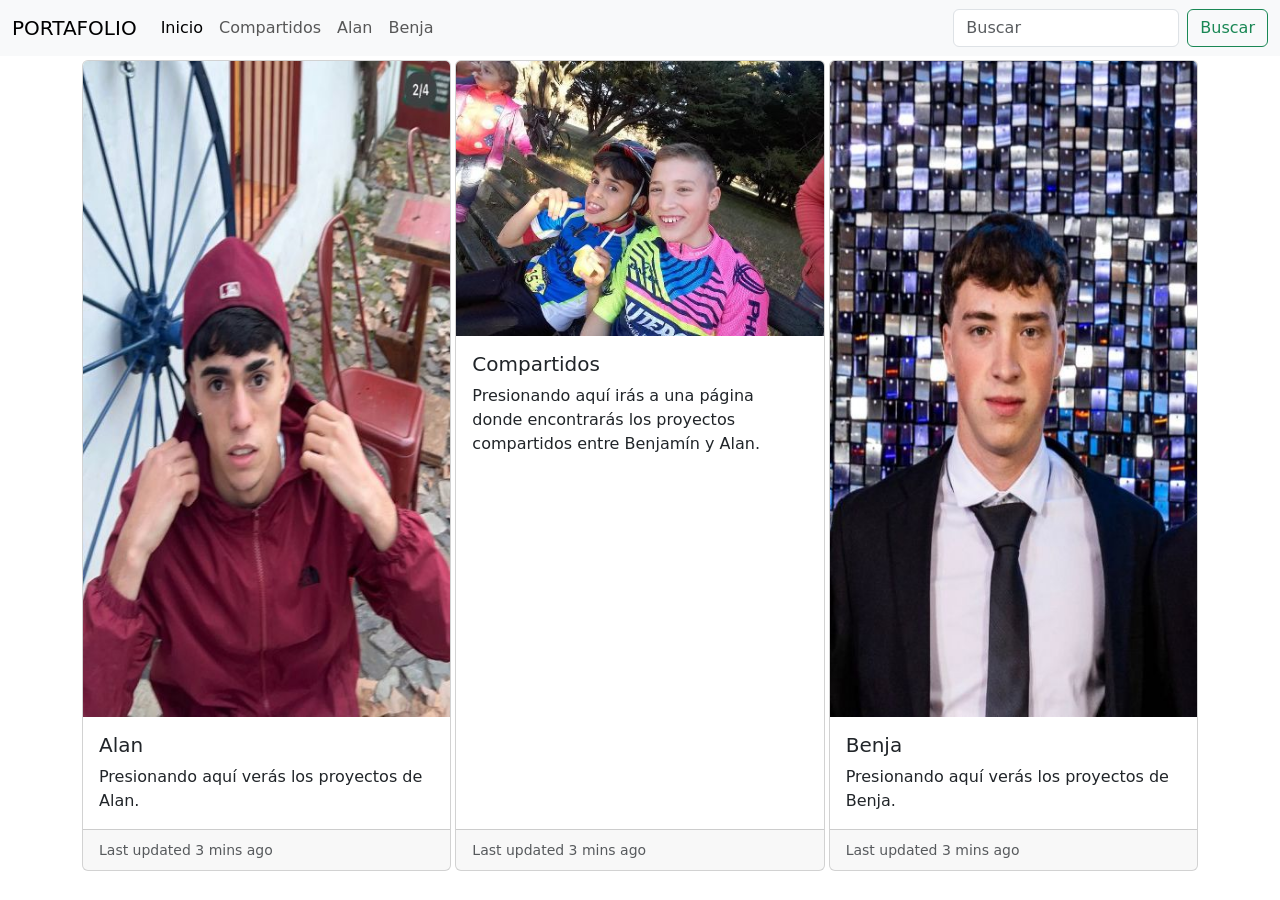
<file: index.html>
<!DOCTYPE html>
<html lang="en">
<head>
    <meta charset="UTF-8">
    <meta name="viewport" content="width=device-width, initial-scale=1.0">
    <title>Portafolio Compartido</title>
    <link href="https://cdn.jsdelivr.net/npm/bootstrap@5.3.8/dist/css/bootstrap.min.css" rel="stylesheet" integrity="sha384-sRIl4kxILFvY47J16cr9ZwB07vP4J8+LH7qKQnuqkuIAvNWLzeN8tE5YBujZqJLB" crossorigin="anonymous">
</head>
<body>
    <header>
        <nav class="navbar navbar-expand-lg bg-body-tertiary">
  <div class="container-fluid">
    <a class="navbar-brand" href="#">PORTAFOLIO</a>
    <button class="navbar-toggler" type="button" data-bs-toggle="collapse" data-bs-target="#navbarSupportedContent" aria-controls="navbarSupportedContent" aria-expanded="false" aria-label="Toggle navigation">
      <span class="navbar-toggler-icon"></span>
    </button>
    <div class="collapse navbar-collapse" id="navbarSupportedContent">
      <ul class="navbar-nav me-auto mb-2 mb-lg-0">
        <li class="nav-item">
          <a class="nav-link active" aria-current="page" href="#">Inicio</a>
        </li>
        <li class="nav-item">
          <a class="nav-link" href="#">Compartidos</a>
        </li>
        <li class="nav-item">
          <a class="nav-link" href="Alan.html">Alan</a>
        </li>
        <li class="nav-item">
          <a class="nav-link" href="benja.html">Benja</a>
        </li>
      </ul>
      <form class="d-flex" role="search">
        <input class="form-control me-2" type="search" placeholder="Buscar" aria-label="Search"/>
        <button class="btn btn-outline-success" type="submit">Buscar</button>
      </form>
    </div>
  </div>
</nav>
    </header> 
<main>
<div class="container my-1">
  <div class="row g-1 justify-content-center">

    <div class="col-12 col-md-4 d-flex">
      <a href="Alan.html" class="text-decoration-none w-100">
        
        <div class="card h-100 w-100">
          <img src="img/alan.jpeg" class="card-img-top img-card" alt="Alan">

          <div class="card-body">
            <h5 class="card-title">Alan</h5>
            <p class="card-text">
              Presionando aquí verás los proyectos de Alan.
            </p>
          </div>

          <div class="card-footer">
            <small class="text-body-secondary">
              Last updated 3 mins ago
            </small>
          </div>
        </div>

     </a>
    </div>


    <div class="col-12 col-md-4 d-flex">
      <a href="https://www.instagram.com/alan.perdomoo"
         class="text-decoration-none w-100">

        <div class="card h-100 w-100">
          <img src="img/compartidos.jpeg"
               class="card-img-top img-card"
               alt="Compartidos">

          <div class="card-body">
            <h5 class="card-title">Compartidos</h5>
            <p class="card-text">
              Presionando aquí irás a una página donde encontrarás
              los proyectos compartidos entre Benjamín y Alan.
            </p>
          </div>

          <div class="card-footer">
            <small class="text-body-secondary">
              Last updated 3 mins ago
            </small>
          </div>
        </div>

      </a>
    </div>


    <div class="col-12 col-md-4 d-flex">
      <a href="benja.html"
         class="text-decoration-none w-100">

        <div class="card h-100 w-100">
          <img src="img/benja.jpeg" class="card-img-top img-card" alt="Benja">

          <div class="card-body">
            <h5 class="card-title">Benja</h5>
            <p class="card-text">
              Presionando aquí verás los proyectos de Benja.
            </p>
          </div>

          <div class="card-footer">
            <small class="text-body-secondary">
              Last updated 3 mins ago
            </small>
          </div>
        </div>

      </a>
    </div>

  </div>
</div>




</main>
    
    
    
</body>
<script src="https://cdn.jsdelivr.net/npm/bootstrap@5.3.8/dist/js/bootstrap.bundle.min.js" integrity="sha384-FKyoEForCGlyvwx9Hj09JcYn3nv7wiPVlz7YYwJrWVcXK/BmnVDxM+D2scQbITxI" crossorigin="anonymous"></script>
</html>
</file>
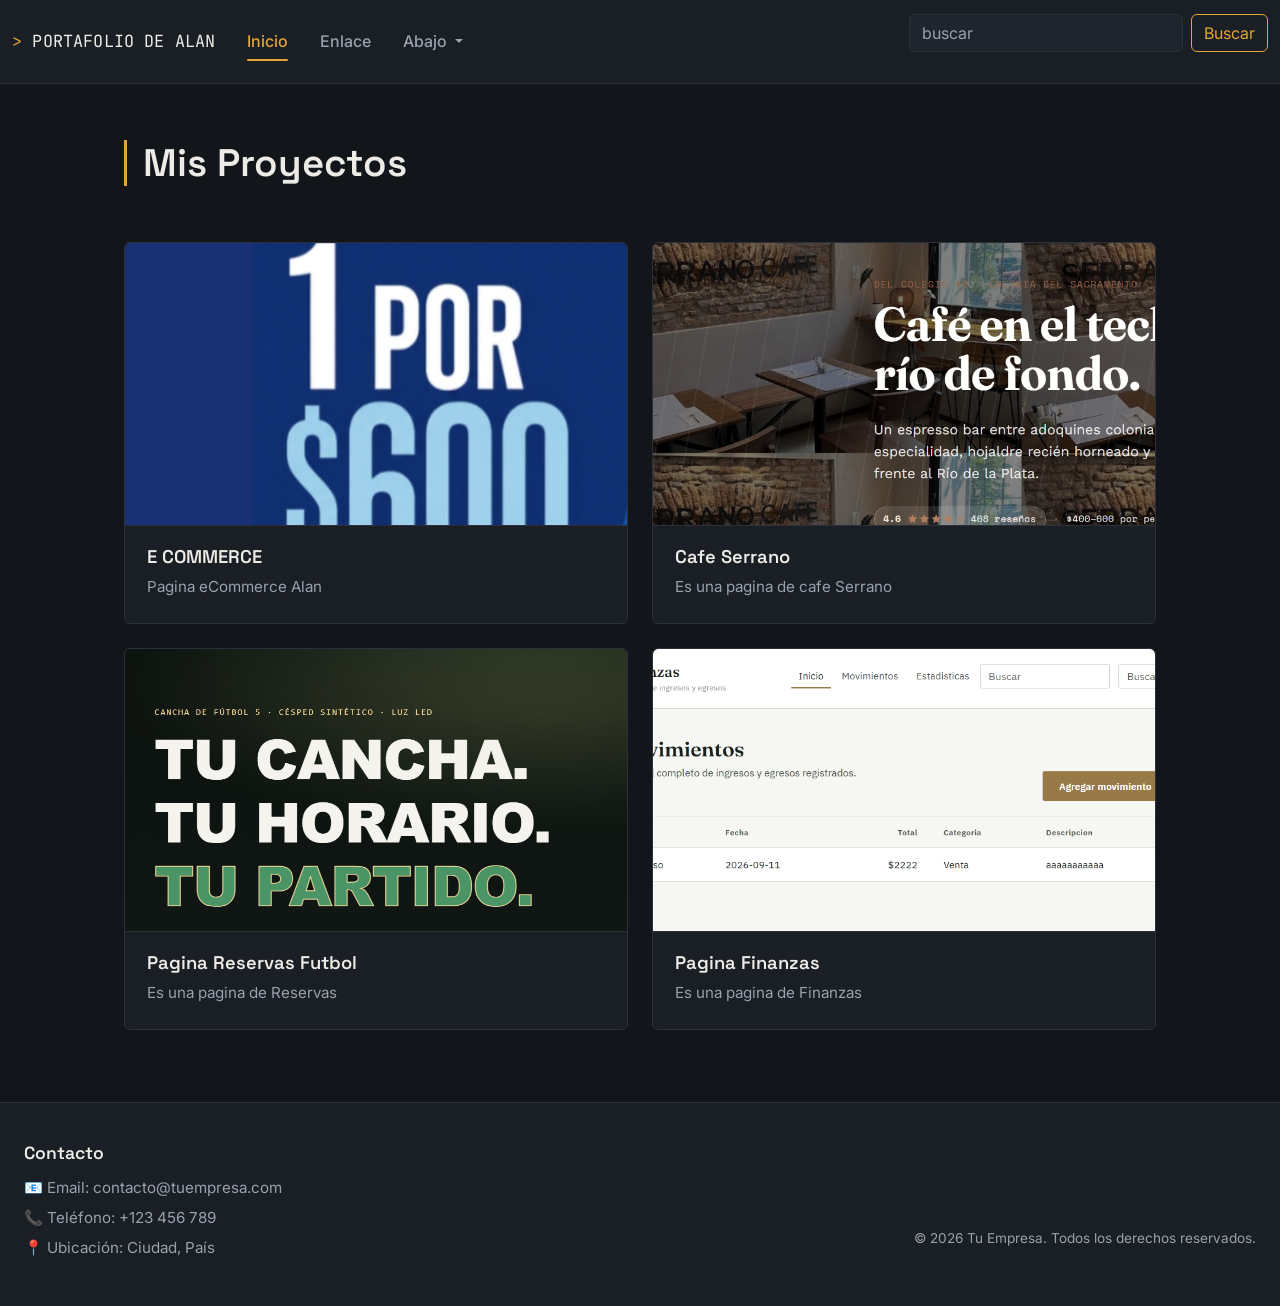
<file: Alan.html>
<html>
<head>
    <meta charset="UTF-8">
    <meta name="viewport" content="width=device-width, initial-scale=1.0">
    <title>PROYECTOS DE ALAN</title>
    <link href="https://cdn.jsdelivr.net/npm/bootstrap@5.3.8/dist/css/bootstrap.min.css" rel="stylesheet" integrity="sha384-sRIl4kxILFvY47J16cr9ZwB07vP4J8+LH7qKQnuqkuIAvNWLzeN8tE5YBujZqJLB" crossorigin="anonymous">
    <link rel="stylesheet" href="CSS/styles.css">
</head>
<body>
 
       <nav class="navbar navbar-expand-lg bg-body-tertiary">
  <div class="container-fluid">
    <a class="navbar-brand" href="#">PORTAFOLIO DE ALAN</a>
    <button class="navbar-toggler" type="button" data-bs-toggle="collapse" data-bs-target="#navbarSupportedContent" aria-controls="navbarSupportedContent" aria-expanded="false" aria-label="Toggle navigation">
      <span class="navbar-toggler-icon"></span>
    </button>
    <div class="collapse navbar-collapse" id="navbarSupportedContent">
      <ul class="navbar-nav me-auto mb-2 mb-lg-0">
        <li class="nav-item">
          <a class="nav-link active" aria-current="page" href="index.html">Inicio</a>
        </li>
        <li class="nav-item">
          <a class="nav-link" href="#">Enlace</a>
        </li>
        <li class="nav-item dropdown">
          <a class="nav-link dropdown-toggle" href="#" role="button" data-bs-toggle="dropdown" aria-expanded="false">
            Abajo
          </a>
          <ul class="dropdown-menu">
            <li><a class="dropdown-item" href="#">Accion</a></li>
            <li><a class="dropdown-item" href="#">Otra accion</a></li>
            <li><hr class="dropdown-divider"></li>
            <li><a class="dropdown-item" href="#">Algo mas aqui </a></li>
          </ul>
        </li>
        <li class="nav-item">
          <a class="nav-link disabled" aria-disabled="true"></a>
        </li>
      </ul>
      <form class="d-flex" role="search">
        <input class="form-control me-2" type="search" placeholder="buscar" aria-label="Search"/>
        <button class="btn btn-outline-success" type="submit">Buscar</button>
      </form>
    </div>
  </div> </nav>

  <main>

 <h2 class='card-title'>Mis Proyectos</h2>
  <div class="row row-cols-1 row-cols-md-2 g-4">
    <a href="https://allietti.uy/grupo5/index.html"class="text-decoration-none" >
  <div class="col">
    <div class="card">
      <img src="img/paginaAlan.png" class="card-img-top" alt="...">
      <div class="card-body">
        <h5 class="card-title">E COMMERCE</h5>
        <p class="card-text">Pagina eCommerce Alan
      </div>
    </div>
  </div>
  </a>
  <a href="https://cafeserrano.store/" class="text-decoration-none">
  <div class="col">

    <div class="card">
      <img src="img/serranoalan.png" class="card-img-top" alt="...">
      <div class="card-body">
        <h5 class="card-title">Cafe Serrano</h5>
        <p class="card-text">Es una pagina de cafe Serrano</p>
      </div>
    </div>
  </div>
  </a>
   <a href=" https://paginasbocetos.github.io/PaginaFutbol/" class="text-decoration-none">
  <div class="col">

    <div class="card">
      <img src="img/futbolalan.png" class="card-img-top" alt="...">
      <div class="card-body">
        <h5 class="card-title">Pagina Reservas Futbol</h5>
        <p class="card-text">Es una pagina de Reservas</p>
      </div>
    </div>
  </div>
  </a>
  <a href="https://alanperdomo1107-wq.github.io/Finanzas/index.html" class="text-decoration-none">
  <div class="col">
    
    <div class="card">
      <img src="img/paginafinanzas.png" class="card-img-top" alt="...">
      <div class="card-body">
        <h5 class="card-title">Pagina Finanzas</h5>
        <p class="card-text">Es una pagina de Finanzas</p>
      </div>
    </div>
  </div>
  </a>
  
  </main>

  <footer class="pie-pagina footer">
  <div class="contacto-contenedor">
    <h3>Contacto</h3>
    <p>📧 Email: contacto@tuempresa.com</p>
    <p>📞 Teléfono: +123 456 789</p>
    <p>📍 Ubicación: Ciudad, País</p>
  </div>
  <div class="copyright">
    <p>&copy; 2026 Tu Empresa. Todos los derechos reservados.</p>
  </div>
</footer>

</body>

<script src="https://cdn.jsdelivr.net/npm/bootstrap@5.3.8/dist/js/bootstrap.bundle.min.js" integrity="sha384-FKyoEForCGlyvwx9Hj09JcYn3nv7wiPVlz7YYwJrWVcXK/BmnVDxM+D2scQbITxI" crossorigin="anonymous"></script>
</html>
</file>
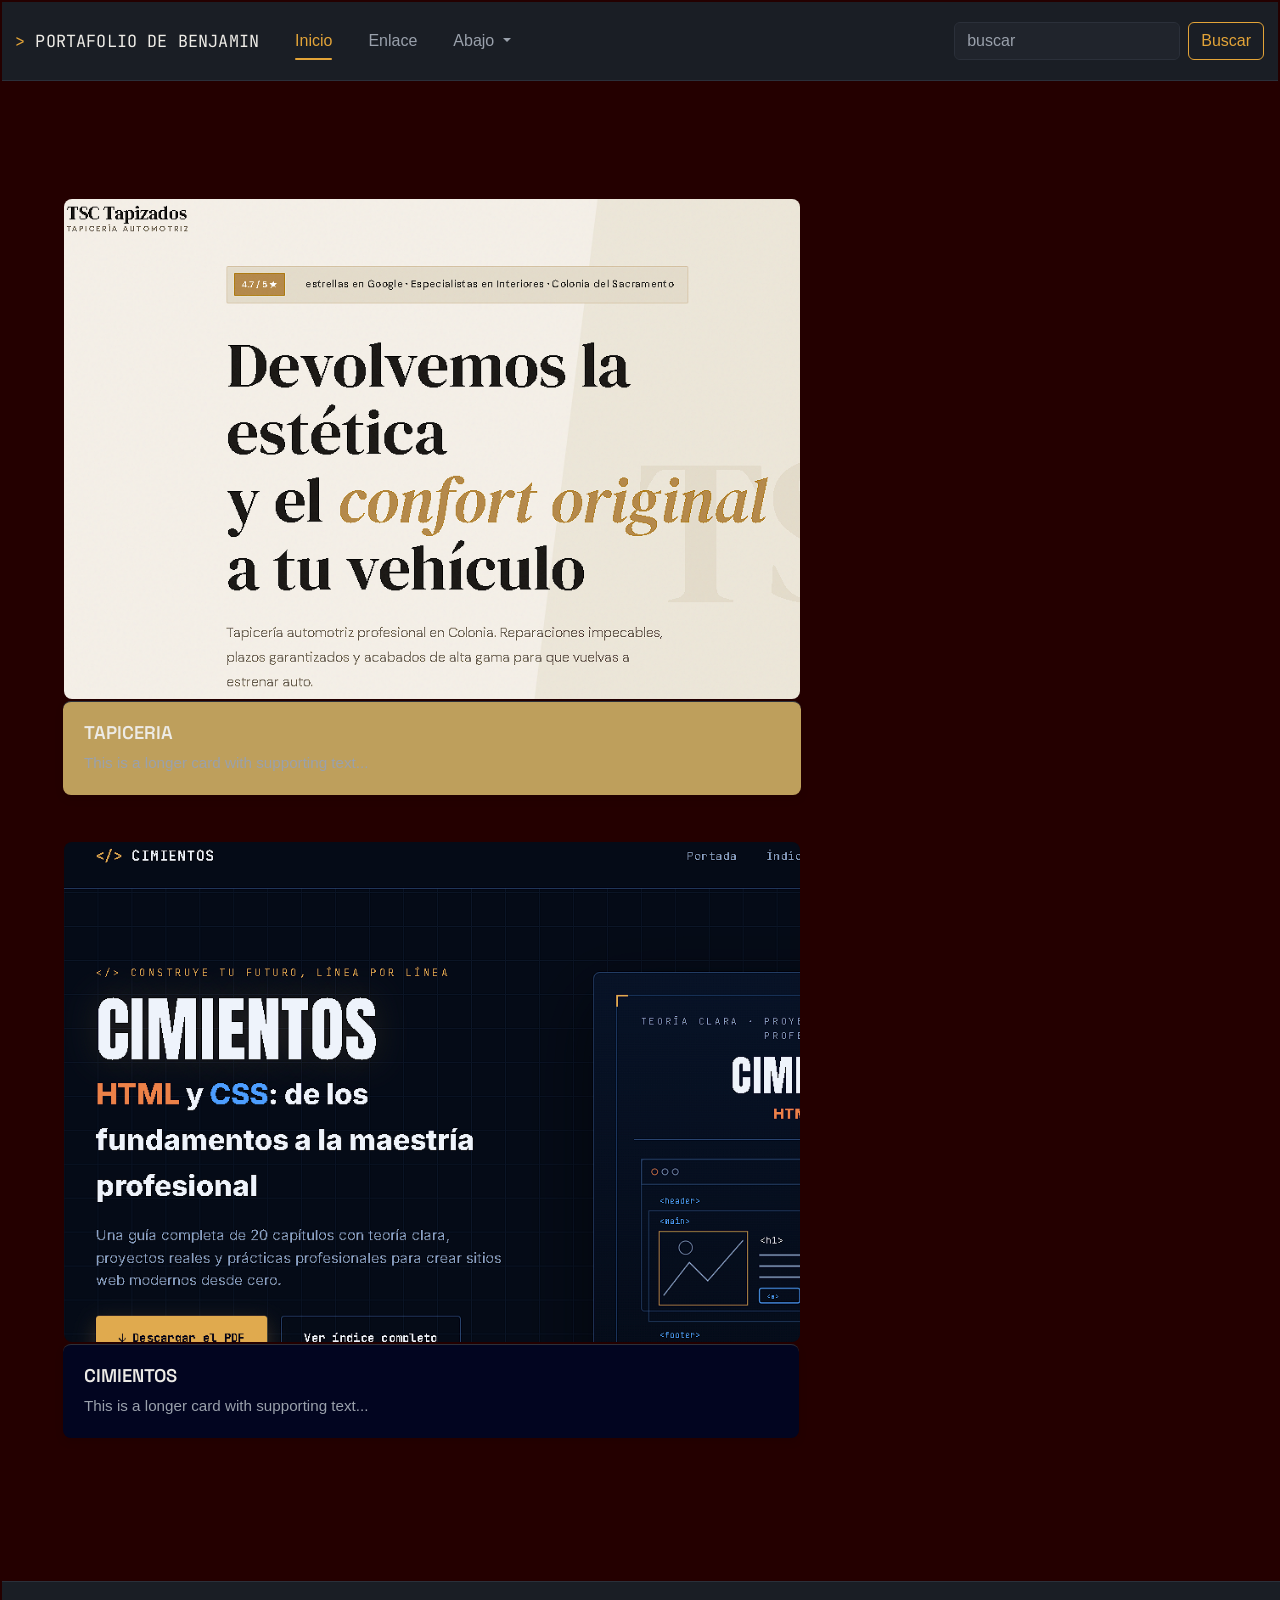
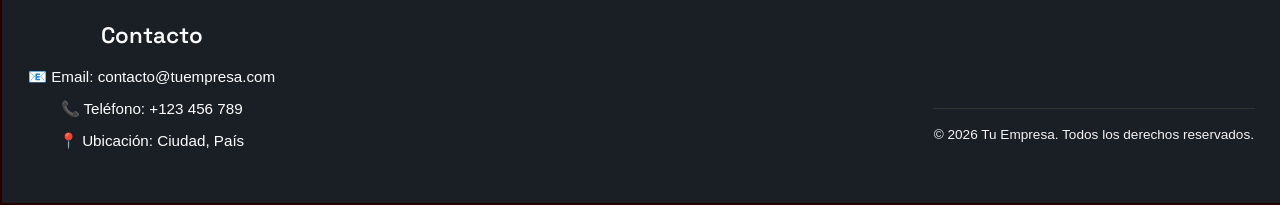
<file: benja.html>
<html>
<head>
    <meta charset="UTF-8">
    <meta name="viewport" content="width=device-width, initial-scale=1.0">
    <title>PROYECTOS DE BENJAMIN</title>
 <link href="https://cdn.jsdelivr.net/npm/bootstrap@5.3.8/dist/css/bootstrap.min.css" rel="stylesheet" integrity="sha384-sRIl4kxILFvY47J16cr9ZwB07vP4J8+LH7qKQnuqkuIAvNWLzeN8tE5YBujZqJLB" crossorigin="anonymous">
    <link rel="stylesheet" href="CSS/styles.css">
<link rel="stylesheet" href="CSS/benja.css">

</head>
<body>
    <nav class="navbar navbar-expand-lg bg-body-tertiary">
  <div class="container-fluid">
    <a class="navbar-brand" href="#">PORTAFOLIO DE BENJAMIN</a>
    <button class="navbar-toggler" type="button" data-bs-toggle="collapse" data-bs-target="#navbarSupportedContent" aria-controls="navbarSupportedContent" aria-expanded="false" aria-label="Toggle navigation">
      <span class="navbar-toggler-icon"></span>
    </button>
    <div class="collapse navbar-collapse" id="navbarSupportedContent">
      <ul class="navbar-nav me-auto mb-2 mb-lg-0">
        <li class="nav-item">
          <a class="nav-link active" aria-current="page" href="#">Inicio</a>
        </li>
        <li class="nav-item">
          <a class="nav-link" href="#">Enlace</a>
        </li>
        <li class="nav-item dropdown">
          <a class="nav-link dropdown-toggle" href="#" role="button" data-bs-toggle="dropdown" aria-expanded="false">
            Abajo
          </a>
          <ul class="dropdown-menu">
            <li><a class="dropdown-item" href="#">Accion</a></li>
            <li><a class="dropdown-item" href="#">Otra accion</a></li>
            <li><hr class="dropdown-divider"></li>
            <li><a class="dropdown-item" href="#">Algo mas aqui </a></li>
          </ul>
        </li>
        <li class="nav-item">
          <a class="nav-link disabled" aria-disabled="true"></a>
        </li>
      </ul>
      <form class="d-flex" role="search">
        <input class="form-control me-2" type="search" placeholder="buscar" aria-label="Search"/>
        <button class="btn btn-outline-success" type="submit">Buscar</button>
      </form>
    </div>
  </div> </nav>

     
 
 <main class="main">
  <div class="row row-cols-1 row-cols-md-2 g-4">
    
    <!-- Tarjeta 1 -->
    <div class="col-caja1">
      <div class="card-container">
        <!-- ENLACE EN LA IMAGEN 1 -->
        <a href="https://benjaminsanchez09786-hash.github.io/TSC-Tapizados/" target="_blank">
          <img src="img/tapizados.png" class="card-tapiceria" alt="Miniatura del Proyecto 1">
        </a>
        <div class="card-body box1">
          <h5 class="card-title">TAPICERIA</h5>
          <p class="card-text">This is a longer card with supporting text...</p>
        </div>
      </div>
    </div>

    <!-- Tarjeta 2 -->
    <div class="col caja2">
      <div class="card-containe">
        <!-- ENLACE EN LA IMAGEN 2 -->
        <a href="https://benjaminsanchez09786-hash.github.io/CIMIENTOS-libro-web/" target="_blank">
          <img src="img/CIMIENTOS.png" class="card-cimientos" alt="Miniatura del Proyecto 2">
        </a>
        <div class="card-body box2">
          <h5 class="card-title">CIMIENTOS</h5>
          <p class="card-text">This is a longer card with supporting text...</p>
        </div>
      </div>
    </div>

   

  </div>

</main>



<footer class="pie-pagina footer">
  <div class="contacto-contenedor">
    <h3>Contacto</h3>
    <p>📧 Email: contacto@tuempresa.com</p>
    <p>📞 Teléfono: +123 456 789</p>
    <p>📍 Ubicación: Ciudad, País</p>
  </div>
  <div class="copyright">
    <p>&copy; 2026 Tu Empresa. Todos los derechos reservados.</p>
  </div>
</footer>

    
</body>
<script src="https://cdn.jsdelivr.net/npm/bootstrap@5.3.8/dist/js/bootstrap.bundle.min.js" integrity="sha384-FKyoEForCGlyvwx9Hj09JcYn3nv7wiPVlz7YYwJrWVcXK/BmnVDxM+D2scQbITxI" crossorigin="anonymous"></script>
</html>
</file>
<file: CSS/styles.css>
@import url('https://fonts.googleapis.com/css2?family=Space+Grotesk:wght@500;600;700&family=Inter:wght@400;500;600&family=JetBrains+Mono:wght@500&display=swap');

:root {
  --bg: #12151a;
  --surface: #1a1e25;
  --surface-2: #20242c;
  --text: #edebe6;
  --text-muted: #9aa1ac;
  --accent: #e3a438;
  --accent-soft: rgba(227, 164, 56, 0.16);
  --border: #2b303a;

  --font-display: "Space Grotesk", sans-serif;
  --font-body: "Inter", sans-serif;
  --font-mono: "JetBrains Mono", monospace;
}

* {
  box-sizing: border-box;
}

html {
  scroll-behavior: smooth;
}

body {
  background-color: var(--bg);
  color: var(--text);
  font-family: var(--font-body);
  line-height: 1.6;
  margin: 0;
  min-height: 100vh;
}


.navbar {
  background-color: var(--surface) !important;
  border-bottom: 1px solid var(--border);
  padding-top: 0.9rem;
  padding-bottom: 0.9rem;
}

.navbar-brand {
  font-family: var(--font-mono);
  font-size: 1.05rem;
  letter-spacing: 0.01em;
  color: var(--text) !important;
}

.navbar-brand::before {
  content: "> ";
  color: var(--accent);
}

.nav-link {
  color: var(--text-muted) !important;
  font-weight: 500;
  padding: 0.5rem 1rem !important;
  position: relative;
  transition: color 0.2s ease;
}

.nav-link:hover {
  color: var(--text) !important;
}

.nav-link.active {
  color: var(--accent) !important;
}

.nav-link.active::after {
  content: "";
  position: absolute;
  left: 1rem;

  right: 1rem;

  bottom: 0.1rem;
  height: 2px;
  background: var(--accent);
  border-radius: 2px;


}

.dropdown-menu {
  background-color: var(--surface-2);
  border: 1px solid var(--border);

}

.dropdown-item {


  color: var(--text-muted);

}

.dropdown-item:hover,
.dropdown-item:focus {
  
  background-color: var(--accent-soft);
  color: var(--text);
}

.dropdown-divider {
  border-color: var(--border);
}

.navbar-toggler {
  border-color: var(--border);
}

.navbar-toggler:focus {
  box-shadow: 0 0 0 3px var(--accent-soft);
}

.navbar-toggler-icon {
  filter: invert(1) grayscale(1);
}

.form-control {
  background-color: var(--surface-2);
  border: 1px solid var(--border);


  color: var(--text);
}

.form-control::placeholder {
  color: var(--text-muted);
}

.form-control:focus {
  background-color: var(--surface-2);
  color: var(--text);
  border-color: var(--accent);
  box-shadow: 0 0 0 3px var(--accent-soft);

}

.btn-outline-success {
  color: var(--accent);
  border-color: var(--accent);
}

.btn-outline-success:hover {
  background-color: var(--accent);
  border-color: var(--accent);
  color: var(--bg);
}



main {
  max-width: 1080px;
  
  margin: 0 auto;
  padding: 3.5rem 1.5rem 4.5rem;
}

main > h2.card-title {
  font-family: var(--font-display);
  font-weight: 600;
  font-size: clamp(1.8rem, 3vw, 2.4rem);


  color: var(--text);
  margin-bottom: 0.6rem;
  padding-left: 1rem;
  border-left: 3px solid var(--accent);
}

.row {
  margin-top: 2rem;
}


main a.text-decoration-none {
  display: block;
  height: 100%;

}

.card {
  background-color: var(--surface);
  border: 1px solid var(--border);
  border-radius: 6px;


  overflow: hidden;
  height: 100%;

  transition: transform 0.25s ease, border-color 0.25s ease, box-shadow 0.25s ease;
}

.card-img-top {
  aspect-ratio: 16 / 9;
  object-fit: cover;
  filter: grayscale(35%) contrast(1.02);

  transition: filter 0.35s ease;
}

.card:hover {
  transform: translateY(-4px);

  border-color: var(--accent);
  box-shadow: 0 10px 30px -12px rgba(227, 164, 56, 0.25);
}

.card:hover .card-img-top {
  filter: grayscale(0%) contrast(1.02);
}

.card-body {
  padding: 1.25rem 1.4rem 1.5rem;
  border-top: 1px solid var(--border);
}

.card-body .card-title {
  font-family: var(--font-display);
  font-weight: 600;
  font-size: 1.15rem;


  color: var(--text);
  margin-bottom: 0.4rem;
}

.card-body .card-text {
  color: var(--text-muted);

  font-size: 0.95rem;
  margin-bottom: 0;
}

main a:focus-visible .card,
main a:hover .card-body .card-title {
  color: var(--accent);
}

main a:focus-visible {
  outline: none;
}

main a:focus-visible .card {
  border-color: var(--accent);


  box-shadow: 0 0 0 3px var(--accent-soft);
}

/* ---------- Pie de página ---------- */

.pie-pagina.footer {
  background-color: var(--surface);
  border-top: 1px solid var(--border);
  padding: 2.5rem 1.5rem;

  display: flex;
  flex-wrap: wrap;


  justify-content: space-between;
  gap: 1.5rem;
}

.contacto-contenedor h3 {
  font-family: var(--font-display);
  font-weight: 600;

  font-size: 1.1rem;
  color: var(--text);

  margin-bottom: 0.75rem;
}

.contacto-contenedor p {
  color: var(--text-muted);
  margin-bottom: 0.35rem;
  font-size: 0.95rem;
}

.copyright {
  align-self: flex-end;
  color: var(--text-muted);
  font-size: 0.85rem;
}


a:focus-visible,
button:focus-visible {
  
  outline: 2px solid var(--accent);
  outline-offset: 2px;
}

@media (max-width: 768px) {
  .pie-pagina.footer {
    flex-direction: column;
  }

  .copyright {

    align-self: flex-start;
  }
}

@media (prefers-reduced-motion: reduce) {
  * {
    transition: none !important;
    scroll-behavior: auto !important;
  }
}
</file>
<file: CSS/benja.css>
* {
    margin: 1px;
    padding: 0;
    box-sizing: border-box; /* Evita que los paddings rompan el tamaño de tus cajas */
    
}

body {
    font-family: 'Segoe UI', Tahoma, Geneva, Verdana, sans-serif;
    background-color: #240000; /* Un fondo gris claro muy sutil para que resalten las tarjetas */
    color: #ebe3e3;
    display: flex;
    flex-direction: column;
    min-height: 100vh; /* Obliga a la página a ocupar toda la pantalla */
}


main {
    flex: 1; /* Empuja el footer hacia abajo si hay poco contenido */
    max-width: 1200px; /* Centra y limita el ancho del contenido de tus tarjetas */
    width: 100%;
    margin: 40px auto; /* Agrega espacio arriba/abajo y centra horizontalmente */
    padding: 0 20px; /* Margen interno para que no pegue a los bordes en celulares */
}


.card {
    border: 1px solid rgba(0, 0, 0, 0.08) !important;
    border-radius: 12px !important;
    overflow: hidden; /* Evita que las imágenes se salgan de las esquinas redondeadas */
    transition: transform 0.3s ease, box-shadow 0.3s ease;
}


.card:hover {
    transform: translateY(-5px); 
    box-shadow: 0 10px 20px rgba(0, 0, 0, 0.12); 
}
/* Control exacto para que tus imágenes no se deformen */
.card-img-top {
    height: 220px;
    object-fit: cover; 
    border-bottom: 1px solid rgba(241, 236, 236, 0.08);
}

.card-title {
    font-weight: 600;
    color: #f5f5f5;
}

.card-text {
    color: #f0eeee;
    font-size: 0.95rem;
}


.pie-pagina {
    background-color: #0a0a0a; /* Fondo oscuro muy profesional */
    color: #ffffff;
    padding: 40px 20px;
    text-align: center;
    margin-top: 100px; /* Se asegura de quedarse abajo del todo */
    width: 100%;
}

.contacto-contenedor h3 {
    font-size: 1.4rem;
    margin-bottom: 15px;
    color: #fafafa;
}

.contacto-contenedor p {
    margin-bottom: 8px;
    font-size: 0.95rem;
    color: #fffefe; /* Texto gris claro para que sea cómodo de leer */
}

.copyright {
    margin-top: 20px;
    padding-top: 15px;
    border-top: 1px solid #333333; /* Línea divisoria fina */
    font-size: 0.85rem;
    color: #f5f3f3;
}

.box1 {
    background-color: #be9f5c; /* Fondo gris claro para la tarjeta 1 */
    padding: 20px;
    width: 130.4%; /* Ajusta el ancho según tus necesidades */
    box-shadow: 0 4px 8px rgba(0, 0, 0, 0.1); /* Sombra sutil para dar profundidad */
    border-radius: 8px; /* Esquinas ligeramente redondeadas para un look moderno */

}
  
.box2  {
    background-color: #020520; /* Fondo gris claro para la tarjeta 2 */
    padding:20px;
    width: 130.1%; /* Ajusta el ancho según tus necesidades */
    box-shadow: 0 4px 8px rgba(0, 0, 0, 0.1); /* Sombra sutil para dar profundidad */
    border-radius: 8px; /* Esquinas ligeramente redondeadas para un look moderno */
}


.card-tapiceria {
    width: 130%;
    height: 500px; /* Ajusta la altura según tus necesidades */
    object-fit: cover; /* Mantiene la proporción de la imagen y recorta si es necesario */
    border-bottom: 0px solid rgba(0, 0, 0, 0.08); /* Línea sutil debajo de la imagen */
    margin-top: 20px; /* Espacio superior para separar de otros elementos */
    border-radius: 8px; /* Esquinas ligeramente redondeadas para un look moderno */
}


.card-cimientos {
    width: 130%;
    height: 500px; /* Ajusta la altura según tus necesidades */
    object-fit: cover; /* Mantiene la proporción de la imagen y recorta si es necesario */
    border-bottom: 0px solid rgba(0, 0, 0, 0.08); /* Línea sutil debajo de la imagen */
    margin-top: 20px; /* Espacio superior para separar de otros elementos */
    border-radius: 8px; /* Esquinas ligeramente redondeadas para un look moderno */
}
</file>
